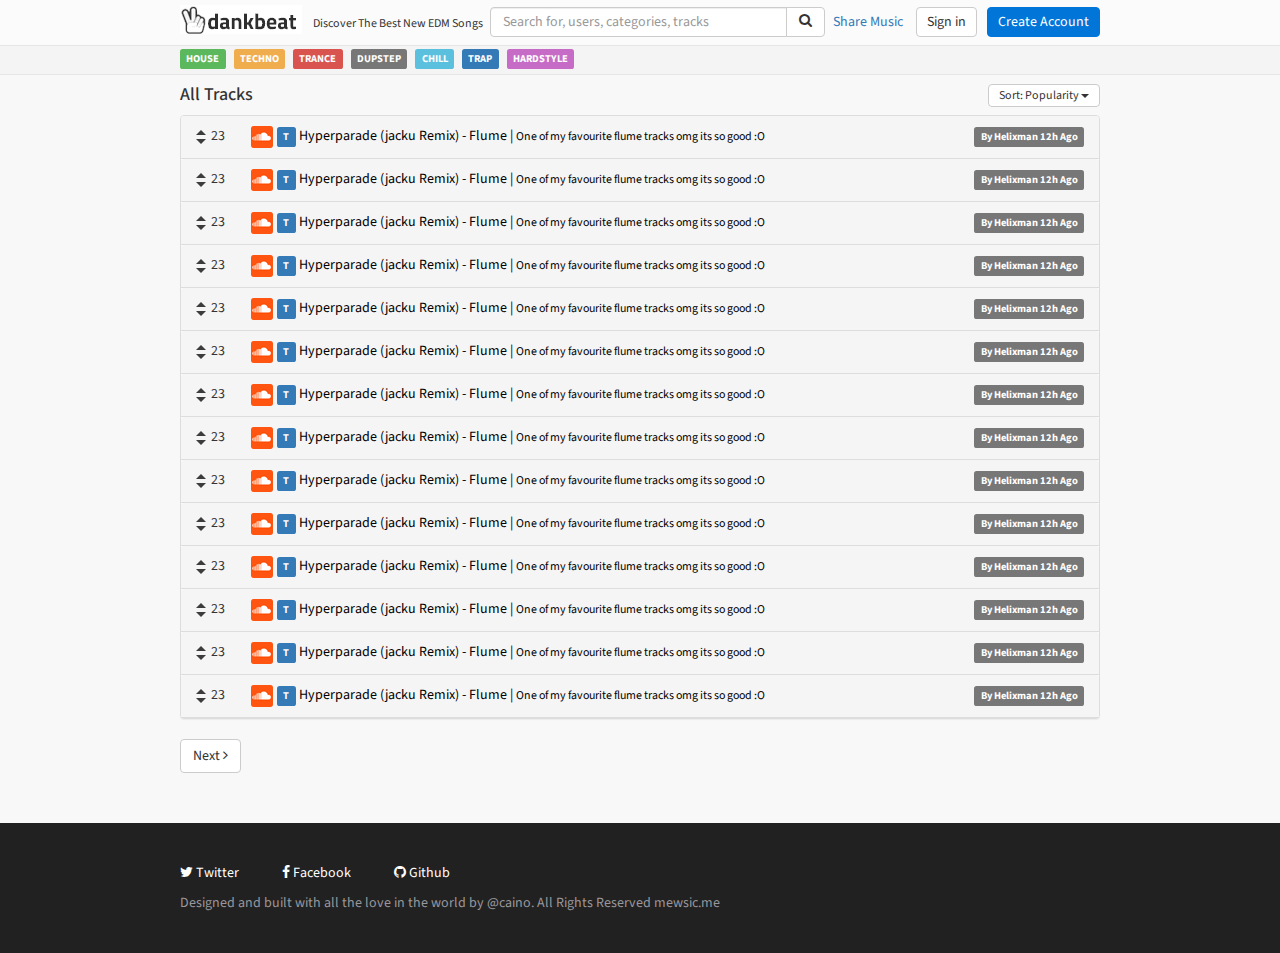
<file: index.html>
<!DOCTYPE html>
<html lang="en">
<head>
    <meta charset="utf-8">
    <meta http-equiv="X-UA-Compatible" content="IE=edge">
    <meta name="viewport" content="width=device-width, initial-scale=1">
    <title>House - dankbeat</title>

    <!-- Bootstrap -->
<!-- Latest compiled and minified CSS -->
<link rel="stylesheet" href="https://maxcdn.bootstrapcdn.com/bootstrap/3.3.6/css/bootstrap.min.css" >
    
    <link href="css/theme.css" rel="stylesheet">
    
    <link href='https://fonts.googleapis.com/css?family=Source+Sans+Pro:400,700' rel='stylesheet' type='text/css'>
    <link href="font-awesome/css/font-awesome.min.css" rel="stylesheet" type="text/css">


    <!-- HTML5 shim and Respond.js for IE8 support of HTML5 elements and media queries -->
    <!-- WARNING: Respond.js doesn't work if you view the page via file:// -->
    <!--[if lt IE 9]>
        <script src="https://oss.maxcdn.com/html5shiv/3.7.2/html5shiv.min.js"></script>
        <script src="https://oss.maxcdn.com/respond/1.4.2/respond.min.js"></script>
    <![endif]-->
    
    <link rel="apple-touch-icon" sizes="57x57" href="/f/apple-touch-icon-57x57.png">
<link rel="apple-touch-icon" sizes="60x60" href="/f/apple-touch-icon-60x60.png">
<link rel="apple-touch-icon" sizes="72x72" href="/f/apple-touch-icon-72x72.png">
<link rel="apple-touch-icon" sizes="76x76" href="/f/apple-touch-icon-76x76.png">
<link rel="apple-touch-icon" sizes="114x114" href="/f/apple-touch-icon-114x114.png">
<link rel="apple-touch-icon" sizes="120x120" href="/f/apple-touch-icon-120x120.png">
<link rel="apple-touch-icon" sizes="144x144" href="/f/apple-touch-icon-144x144.png">
<link rel="apple-touch-icon" sizes="152x152" href="/f/apple-touch-icon-152x152.png">
<link rel="apple-touch-icon" sizes="180x180" href="/f/apple-touch-icon-180x180.png">
<link rel="icon" type="image/png" href="/f/favicon-32x32.png" sizes="32x32">
<link rel="icon" type="image/png" href="/f/android-chrome-192x192.png" sizes="192x192">
<link rel="icon" type="image/png" href="/f/favicon-96x96.png" sizes="96x96">
<link rel="icon" type="image/png" href="/f/favicon-16x16.png" sizes="16x16">
<link rel="manifest" href="/f/manifest.json">
<link rel="mask-icon" href="/f/safari-pinned-tab.svg" color="#5bbad5">
<link rel="shortcut icon" href="/f/favicon.ico">
<meta name="msapplication-TileColor" content="#da532c">
<meta name="msapplication-TileImage" content="/f/mstile-144x144.png">
<meta name="msapplication-config" content="/f/browserconfig.xml">
<meta name="theme-color" content="#ffffff">
    
    
</head>
<body>
    
    <div class="top-nav">
    <div class="boundary">
    <div class="logo"><img src="img/logo.png" style="margin-bottom: 8px;"></div> 
      <div style="display:inline; margin-top:5px;">  
       <p class="logo-desc">Discover The Best New EDM Songs</p>
        </div>  

          <div class="searchbar " style="">
    <div class="input-group">
      <input type="text " class="form-control nav-height" placeholder="Search for, users, categories, tracks">
      <span class="input-group-btn ">
        <button class="btn btn-default nav-height" style="padding-top:3px;" type="button"><i class="fa fa-search"></i></button>
      </span>
    </div><!-- /input-group -->
  </div><!-- /.col-lg-6 -->
        <button class="btn btn-primary nav-button float-right " type="button" style=""> Create Account</button>
        <button class="btn btn-default nav-button float-right " type="button" style=""> Sign in</button>
        <a href="#" class="float-right share">Share Music</a>
    </div>
    </div>
    <div class="genre-nav" style="display: none;">
    <div class="boundary">
     
        <div class="nav-links font-white">
            <!--<p><a href="#" class="focus">ALL</a> - <a href="#">INDIE</a> - <a href="#">ROCK</a> - <a href="#">ALTERNATE</a> - <a href="#">POP</a> - <a href="#">RAP</a> - <a href="#">ELECTRO</a> - <a href="#">EDM</a> - <a href="#">TRAP</a> - <a href="#">HIP/HOP</a> - <a href="#">JAZZ</a> - <a href="#">OLD</a></p>-->
            <p><a href="#">ALL</a> - <a href="#">HOUSE</a> - <a href="#">TECHNO</a> - <a href="#">TRANCE</a> - <a href="#">DUBSTEP</a> - <a href="#">CHILL</a> - <a href="#">D&B</a> - <a href="#">TRAP</a> - <a href="#">HARDSTYLE</a></p>
        </div>
     
    </div>
    </div>
    <div class="sub-genre-nav">
    
    <div class="boundary">
     <!--
        <div class="nav-links arrow_b font-black" style="padding-top:2px;">
            <p style="display:inline;"><small>EDM / HOUSE </small> </p>
            |
            <small>CHOOSE TAG:</small>

            <div class="btn-group" style="margin-right:5px;">
              <button type="button" class="btn btn-default dropdown-toggle query-button" data-toggle="dropdown" aria-haspopup="true" aria-expanded="false">
                Select <span class="caret"> </span>
              </button>
              <ul class="dropdown-menu">
                <li><a href="#">Remix</a></li>
                <li><a href="#">Playlist</a></li>
              </ul>
            </div>
            
            <small>SORT BY:</small>
            <div class="btn-group">
              <button type="button" class="btn btn-default dropdown-toggle query-button" data-toggle="dropdown" aria-haspopup="true" aria-expanded="false">
                Popularity <span class="caret"> </span>
              </button>
              <ul class="dropdown-menu">
                <li><a href="#">Rising</a></li>
                <li><a href="#">Newest</a></li>
              </ul>
            </div>
        
        </div>
     -->
        <div class="genre-label">
        <a href="#"><span class="label label-success ">HOUSE</span></a>
        <a href="#"><span class="label label-warning ">TECHNO</span></a>
        <a href="#"><span class="label label-danger ">TRANCE</span></a>
        <a href="#"><span class="label label-default ">DUPSTEP</span></a>
        <a href="#"><span class="label label-info" >CHILL</span></a>
        <a href="#"><span class="label label-primary ">TRAP</span></a>
        <a href="#"><span class="label label-primary label-purple ">HARDSTYLE</span></a>
        </div>
    </div>
    </div>
    
    
    
    <!--
    <div class="tracks">
        
    <div class="boundary">
        
        
        <div style="display:inline; padding-bottom:10px;">
        <h4 style=""><b>ALL TRACKS</b>
        <small class="text-muted"><br>The Top 100 of mewsic.me Right Now!</small>
            </h4>
               
        </div>


        <div class="item">
            <div class="votes">
                <a href="#"><div class="arrow-up vote" style=""></div></a>
                <a href="#"><div class="arrow-down vote" style="margin-top:17px;"></div></a>   
                <p class="vote-number">102 </p>
            </div>
            <div class="song-style">
            <a href="#" class="songlink">
            <div class="song-holder white-background">
                
                <p class="song-title"><img src="img/yt.png" style="display: inline-block block;"> Golden Skans - Klaxons </p>
            </div>
            
            <div class="desc"> Awesome intro with sick Drop! One of my favourite songs of all time</div>
            </a></div>
            <div class="item-desc">
                
                
                <ul style="list-style:none; padding-left: 0px;">
               <a href="#"> <li style="text-align: right;"><i class="fa fa-comments"></i> 247 Comments</li></a>
                <li >By Helixman 12h Ago</li>
                
                </ul>
            
            
            </div>
        
        </div>



        <div class="menu">
          <ul class="pagination" >
    <li class="disabled">
      <a href="#" aria-label="Previous">
        <span aria-hidden="true">&laquo;</span>
      </a>
    </li>
    <li class="active"><a href="#" >1</a></li>
    <li><a href="#">2</a></li>
    <li><a href="#">3</a></li>
    <li><a href="#">4</a></li>
    <li><a href="#">5</a></li>
    <li>
      <a href="#" aria-label="Next">
        <span aria-hidden="true">&raquo;</span>
      </a>
    </li>
  </ul>
</div>
        

        
        
        
    </div>
        

    </div>


    -->
    
    
  <!-- <div id="fullbleed-bg"></div> -->
    
    
<div class="">
    
        <div class="boundary">
            
        <h4>All Tracks
        <div class="btn-group float-right" style="display:inline;">
              <button type="button" class="btn btn-default dropdown-toggle query-button" data-toggle="dropdown" aria-haspopup="true" aria-expanded="false">
                Sort: Popularity <span class="caret"> </span>
              </button>
              <ul class="dropdown-menu">
                <li><a href="#">Newest</a></li>
                <li><a href="#">Trending</a></li>
              </ul>
            </div></h4>

            <div class="panel panel-default">
                
                <div class="panel-heading">
                <ul class="track-ul">
                    <li class="track-list">

                    <a href="#"><div class="arrow-up vote" style=""></div></a>
                    <a href="#"><div class="arrow-down vote" style="margin-top:13px;"></div></a>   


                    </li>
                    <li class="track-vote-numbers">
                        23
                    </li><a href="#">
                    <li class="track-type">
                        <img src="img/sc.png">
                    </li>
                    <li class="track-tag">
                        <span class="label label-primary">T</span> <!--
                        <span class="label label-danger">REMIX</span>-->
                    </li>
                    <li class="track-song">

                         Hyperparade (jacku Remix) - Flume
                    </li>
                    
                    <li class="track-divider ">
                        |
                    </li>
                    <li class="track-title ">
                        <small>One of my favourite flume tracks omg its so good :O</small>
                    </li></a> 
                    <li class="track-desc">
                        <span class="label label-default">By Helixman 12h Ago</span>
                    </li>
                </ul>
                
                </div><div class="panel-heading">
                <ul class="track-ul">
                    <li class="track-list">

                    <a href="#"><div class="arrow-up vote" style=""></div></a>
                    <a href="#"><div class="arrow-down vote" style="margin-top:13px;"></div></a>   


                    </li>
                    <li class="track-vote-numbers">
                        23
                    </li><a href="#">
                    <li class="track-type">
                        <img src="img/sc.png">
                    </li>
                    <li class="track-tag">
                        <span class="label label-primary">T</span> <!--
                        <span class="label label-danger">REMIX</span>-->
                    </li>
                    <li class="track-song">

                         Hyperparade (jacku Remix) - Flume
                    </li>
                    
                    <li class="track-divider ">
                        |
                    </li>
                    <li class="track-title ">
                        <small>One of my favourite flume tracks omg its so good :O</small>
                    </li></a> 
                    <li class="track-desc">
                        <span class="label label-default">By Helixman 12h Ago</span>
                    </li>
                </ul>
                
                </div><div class="panel-heading">
                <ul class="track-ul">
                    <li class="track-list">

                    <a href="#"><div class="arrow-up vote" style=""></div></a>
                    <a href="#"><div class="arrow-down vote" style="margin-top:13px;"></div></a>   


                    </li>
                    <li class="track-vote-numbers">
                        23
                    </li><a href="#">
                    <li class="track-type">
                        <img src="img/sc.png">
                    </li>
                    <li class="track-tag">
                        <span class="label label-primary">T</span> <!--
                        <span class="label label-danger">REMIX</span>-->
                    </li>
                    <li class="track-song">

                         Hyperparade (jacku Remix) - Flume
                    </li>
                    
                    <li class="track-divider ">
                        |
                    </li>
                    <li class="track-title ">
                        <small>One of my favourite flume tracks omg its so good :O</small>
                    </li></a> 
                    <li class="track-desc">
                        <span class="label label-default">By Helixman 12h Ago</span>
                    </li>
                </ul>
                
                </div><div class="panel-heading">
                <ul class="track-ul">
                    <li class="track-list">

                    <a href="#"><div class="arrow-up vote" style=""></div></a>
                    <a href="#"><div class="arrow-down vote" style="margin-top:13px;"></div></a>   


                    </li>
                    <li class="track-vote-numbers">
                        23
                    </li><a href="#">
                    <li class="track-type">
                        <img src="img/sc.png">
                    </li>
                    <li class="track-tag">
                        <span class="label label-primary">T</span> <!--
                        <span class="label label-danger">REMIX</span>-->
                    </li>
                    <li class="track-song">

                         Hyperparade (jacku Remix) - Flume
                    </li>
                    
                    <li class="track-divider ">
                        |
                    </li>
                    <li class="track-title ">
                        <small>One of my favourite flume tracks omg its so good :O</small>
                    </li></a> 
                    <li class="track-desc">
                        <span class="label label-default">By Helixman 12h Ago</span>
                    </li>
                </ul>
                
                </div><div class="panel-heading">
                <ul class="track-ul">
                    <li class="track-list">

                    <a href="#"><div class="arrow-up vote" style=""></div></a>
                    <a href="#"><div class="arrow-down vote" style="margin-top:13px;"></div></a>   


                    </li>
                    <li class="track-vote-numbers">
                        23
                    </li><a href="#">
                    <li class="track-type">
                        <img src="img/sc.png">
                    </li>
                    <li class="track-tag">
                        <span class="label label-primary">T</span> <!--
                        <span class="label label-danger">REMIX</span>-->
                    </li>
                    <li class="track-song">

                         Hyperparade (jacku Remix) - Flume
                    </li>
                    
                    <li class="track-divider ">
                        |
                    </li>
                    <li class="track-title ">
                        <small>One of my favourite flume tracks omg its so good :O</small>
                    </li></a> 
                    <li class="track-desc">
                        <span class="label label-default">By Helixman 12h Ago</span>
                    </li>
                </ul>
                
                </div><div class="panel-heading">
                <ul class="track-ul">
                    <li class="track-list">

                    <a href="#"><div class="arrow-up vote" style=""></div></a>
                    <a href="#"><div class="arrow-down vote" style="margin-top:13px;"></div></a>   


                    </li>
                    <li class="track-vote-numbers">
                        23
                    </li><a href="#">
                    <li class="track-type">
                        <img src="img/sc.png">
                    </li>
                    <li class="track-tag">
                        <span class="label label-primary">T</span> <!--
                        <span class="label label-danger">REMIX</span>-->
                    </li>
                    <li class="track-song">

                         Hyperparade (jacku Remix) - Flume
                    </li>
                    
                    <li class="track-divider ">
                        |
                    </li>
                    <li class="track-title ">
                        <small>One of my favourite flume tracks omg its so good :O</small>
                    </li></a> 
                    <li class="track-desc">
                        <span class="label label-default">By Helixman 12h Ago</span>
                    </li>
                </ul>
                
                </div><div class="panel-heading">
                <ul class="track-ul">
                    <li class="track-list">

                    <a href="#"><div class="arrow-up vote" style=""></div></a>
                    <a href="#"><div class="arrow-down vote" style="margin-top:13px;"></div></a>   


                    </li>
                    <li class="track-vote-numbers">
                        23
                    </li><a href="#">
                    <li class="track-type">
                        <img src="img/sc.png">
                    </li>
                    <li class="track-tag">
                        <span class="label label-primary">T</span> <!--
                        <span class="label label-danger">REMIX</span>-->
                    </li>
                    <li class="track-song">

                         Hyperparade (jacku Remix) - Flume
                    </li>
                    
                    <li class="track-divider ">
                        |
                    </li>
                    <li class="track-title ">
                        <small>One of my favourite flume tracks omg its so good :O</small>
                    </li></a> 
                    <li class="track-desc">
                        <span class="label label-default">By Helixman 12h Ago</span>
                    </li>
                </ul>
                
                </div><div class="panel-heading">
                <ul class="track-ul">
                    <li class="track-list">

                    <a href="#"><div class="arrow-up vote" style=""></div></a>
                    <a href="#"><div class="arrow-down vote" style="margin-top:13px;"></div></a>   


                    </li>
                    <li class="track-vote-numbers">
                        23
                    </li><a href="#">
                    <li class="track-type">
                        <img src="img/sc.png">
                    </li>
                    <li class="track-tag">
                        <span class="label label-primary">T</span> <!--
                        <span class="label label-danger">REMIX</span>-->
                    </li>
                    <li class="track-song">

                         Hyperparade (jacku Remix) - Flume
                    </li>
                    
                    <li class="track-divider ">
                        |
                    </li>
                    <li class="track-title ">
                        <small>One of my favourite flume tracks omg its so good :O</small>
                    </li></a> 
                    <li class="track-desc">
                        <span class="label label-default">By Helixman 12h Ago</span>
                    </li>
                </ul>
                
                </div><div class="panel-heading">
                <ul class="track-ul">
                    <li class="track-list">

                    <a href="#"><div class="arrow-up vote" style=""></div></a>
                    <a href="#"><div class="arrow-down vote" style="margin-top:13px;"></div></a>   


                    </li>
                    <li class="track-vote-numbers">
                        23
                    </li><a href="#">
                    <li class="track-type">
                        <img src="img/sc.png">
                    </li>
                    <li class="track-tag">
                        <span class="label label-primary">T</span> <!--
                        <span class="label label-danger">REMIX</span>-->
                    </li>
                    <li class="track-song">

                         Hyperparade (jacku Remix) - Flume
                    </li>
                    
                    <li class="track-divider ">
                        |
                    </li>
                    <li class="track-title ">
                        <small>One of my favourite flume tracks omg its so good :O</small>
                    </li></a> 
                    <li class="track-desc">
                        <span class="label label-default">By Helixman 12h Ago</span>
                    </li>
                </ul>
                
                </div><div class="panel-heading">
                <ul class="track-ul">
                    <li class="track-list">

                    <a href="#"><div class="arrow-up vote" style=""></div></a>
                    <a href="#"><div class="arrow-down vote" style="margin-top:13px;"></div></a>   


                    </li>
                    <li class="track-vote-numbers">
                        23
                    </li><a href="#">
                    <li class="track-type">
                        <img src="img/sc.png">
                    </li>
                    <li class="track-tag">
                        <span class="label label-primary">T</span> <!--
                        <span class="label label-danger">REMIX</span>-->
                    </li>
                    <li class="track-song">

                         Hyperparade (jacku Remix) - Flume
                    </li>
                    
                    <li class="track-divider ">
                        |
                    </li>
                    <li class="track-title ">
                        <small>One of my favourite flume tracks omg its so good :O</small>
                    </li></a> 
                    <li class="track-desc">
                        <span class="label label-default">By Helixman 12h Ago</span>
                    </li>
                </ul>
                
                </div><div class="panel-heading">
                <ul class="track-ul">
                    <li class="track-list">

                    <a href="#"><div class="arrow-up vote" style=""></div></a>
                    <a href="#"><div class="arrow-down vote" style="margin-top:13px;"></div></a>   


                    </li>
                    <li class="track-vote-numbers">
                        23
                    </li><a href="#">
                    <li class="track-type">
                        <img src="img/sc.png">
                    </li>
                    <li class="track-tag">
                        <span class="label label-primary">T</span> <!--
                        <span class="label label-danger">REMIX</span>-->
                    </li>
                    <li class="track-song">

                         Hyperparade (jacku Remix) - Flume
                    </li>
                    
                    <li class="track-divider ">
                        |
                    </li>
                    <li class="track-title ">
                        <small>One of my favourite flume tracks omg its so good :O</small>
                    </li></a> 
                    <li class="track-desc">
                        <span class="label label-default">By Helixman 12h Ago</span>
                    </li>
                </ul>
                
                </div><div class="panel-heading">
                <ul class="track-ul">
                    <li class="track-list">

                    <a href="#"><div class="arrow-up vote" style=""></div></a>
                    <a href="#"><div class="arrow-down vote" style="margin-top:13px;"></div></a>   


                    </li>
                    <li class="track-vote-numbers">
                        23
                    </li><a href="#">
                    <li class="track-type">
                        <img src="img/sc.png">
                    </li>
                    <li class="track-tag">
                        <span class="label label-primary">T</span> <!--
                        <span class="label label-danger">REMIX</span>-->
                    </li>
                    <li class="track-song">

                         Hyperparade (jacku Remix) - Flume
                    </li>
                    
                    <li class="track-divider ">
                        |
                    </li>
                    <li class="track-title ">
                        <small>One of my favourite flume tracks omg its so good :O</small>
                    </li></a> 
                    <li class="track-desc">
                        <span class="label label-default">By Helixman 12h Ago</span>
                    </li>
                </ul>
                
                </div><div class="panel-heading">
                <ul class="track-ul">
                    <li class="track-list">

                    <a href="#"><div class="arrow-up vote" style=""></div></a>
                    <a href="#"><div class="arrow-down vote" style="margin-top:13px;"></div></a>   


                    </li>
                    <li class="track-vote-numbers">
                        23
                    </li><a href="#">
                    <li class="track-type">
                        <img src="img/sc.png">
                    </li>
                    <li class="track-tag">
                        <span class="label label-primary">T</span> <!--
                        <span class="label label-danger">REMIX</span>-->
                    </li>
                    <li class="track-song">

                         Hyperparade (jacku Remix) - Flume
                    </li>
                    
                    <li class="track-divider ">
                        |
                    </li>
                    <li class="track-title ">
                        <small>One of my favourite flume tracks omg its so good :O</small>
                    </li></a> 
                    <li class="track-desc">
                        <span class="label label-default">By Helixman 12h Ago</span>
                    </li>
                </ul>
                
                </div><div class="panel-heading">
                <ul class="track-ul">
                    <li class="track-list">

                    <a href="#"><div class="arrow-up vote" style=""></div></a>
                    <a href="#"><div class="arrow-down vote" style="margin-top:13px;"></div></a>   


                    </li>
                    <li class="track-vote-numbers">
                        23
                    </li><a href="#">
                    <li class="track-type">
                        <img src="img/sc.png">
                    </li>
                    <li class="track-tag">
                        <span class="label label-primary">T</span> <!--
                        <span class="label label-danger">REMIX</span>-->
                    </li>
                    <li class="track-song">

                         Hyperparade (jacku Remix) - Flume
                    </li>
                    
                    <li class="track-divider ">
                        |
                    </li>
                    <li class="track-title ">
                        <small>One of my favourite flume tracks omg its so good :O</small>
                    </li></a> 
                    <li class="track-desc">
                        <span class="label label-default">By Helixman 12h Ago</span>
                    </li>
                </ul>
                
                </div>
                

            </div>
            <div class="pagination-buton">

            <button class="btn btn-default"> Next <i class="fa fa-angle-right"></i></button>
                </div>
        </div>


</div>
    
    
    
    
    
    
    
    
    
    <div class="footer-boundary">
        <div class="boundary footer-style">
            <ul class="footer-ul">
                <li>
                    <a href="#"><i class="fa fa-twitter"></i> Twitter</a>
                </li>    
                <li>
                    <a href="#"><i class="fa fa-facebook"></i> Facebook</a>
                </li>    
                <li>
                    <a href="#"><i class="fa fa-github"></i> Github</a>
                </li>    
            </ul>
            <ul style="    list-style: none; padding-left:0px; margin-top:10px;">
                <li>
                <p>Designed and built with all the love in the world by @caino. All Rights Reserved mewsic.me</p>
                </li>    
                <li>
                <p></p>
                </li>    
  
            </ul>

            
        </div>
    </div>

    <!-- jQuery (necessary for Bootstrap's JavaScript plugins) -->
    <script src="https://ajax.googleapis.com/ajax/libs/jquery/1.11.2/jquery.min.js"></script>
    <!-- Include all compiled plugins (below), or include individual files as needed -->
    <script src="https://maxcdn.bootstrapcdn.com/bootstrap/3.3.2/js/bootstrap.min.js"></script>
</body>
</html>
</file>
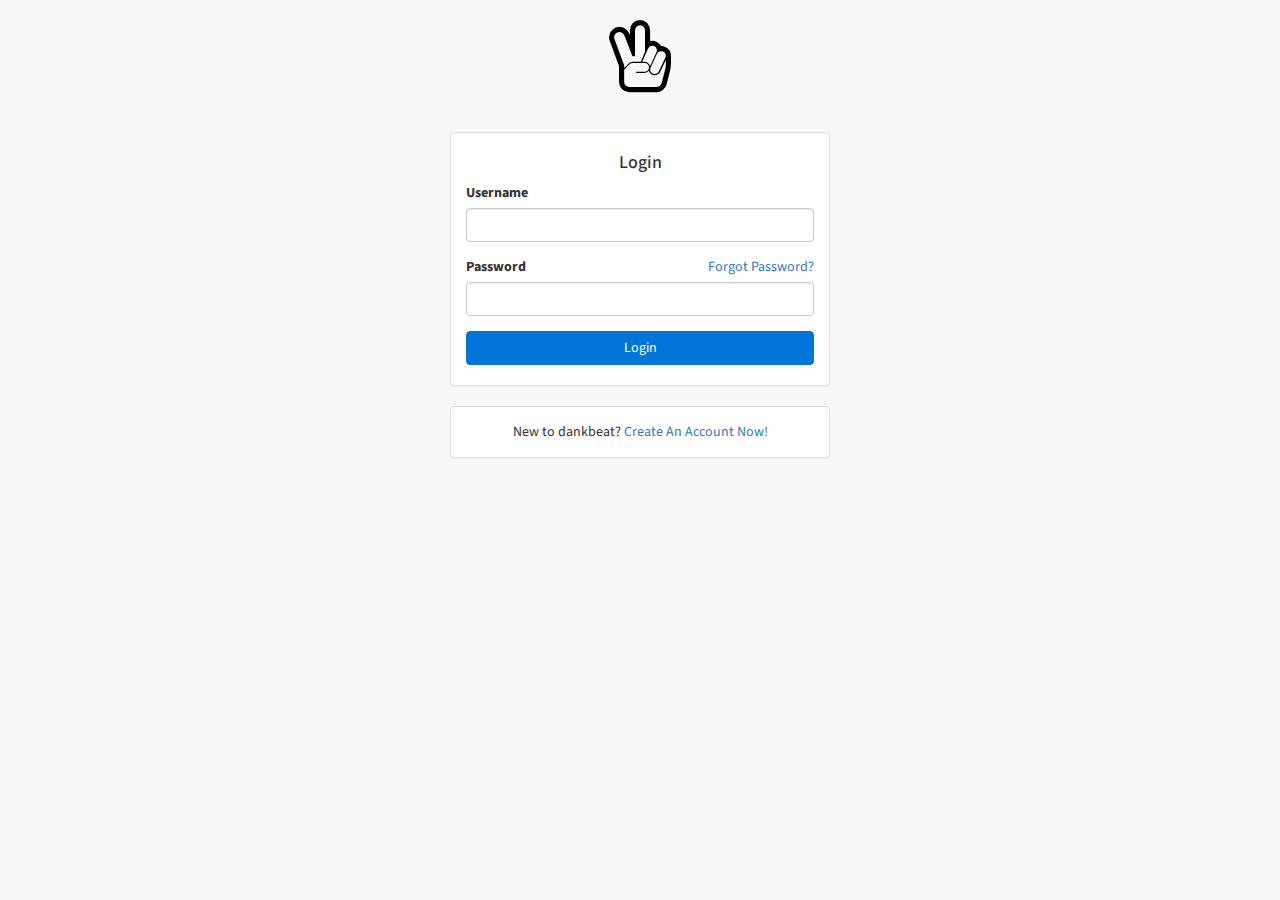
<file: login.html>
<!DOCTYPE html>
<html lang="en">
<head>
    <meta charset="utf-8">
    <meta http-equiv="X-UA-Compatible" content="IE=edge">
    <meta name="viewport" content="width=device-width, initial-scale=1">
    <title>House - dankbeat</title>

    <!-- Bootstrap -->
<!-- Latest compiled and minified CSS -->
<link rel="stylesheet" href="https://maxcdn.bootstrapcdn.com/bootstrap/3.3.6/css/bootstrap.min.css" >
    
    <link href="css/theme.css" rel="stylesheet">
    
    <link href='https://fonts.googleapis.com/css?family=Source+Sans+Pro:400,700' rel='stylesheet' type='text/css'>
<link rel="stylesheet" href="https://maxcdn.bootstrapcdn.com/font-awesome/4.5.0/css/font-awesome.min.css">


    <!-- HTML5 shim and Respond.js for IE8 support of HTML5 elements and media queries -->
    <!-- WARNING: Respond.js doesn't work if you view the page via file:// -->
    <!--[if lt IE 9]>
        <script src="https://oss.maxcdn.com/html5shiv/3.7.2/html5shiv.min.js"></script>
        <script src="https://oss.maxcdn.com/respond/1.4.2/respond.min.js"></script>
    <![endif]-->
    
    <link rel="apple-touch-icon" sizes="57x57" href="/f/apple-touch-icon-57x57.png">
<link rel="apple-touch-icon" sizes="60x60" href="/f/apple-touch-icon-60x60.png">
<link rel="apple-touch-icon" sizes="72x72" href="/f/apple-touch-icon-72x72.png">
<link rel="apple-touch-icon" sizes="76x76" href="/f/apple-touch-icon-76x76.png">
<link rel="apple-touch-icon" sizes="114x114" href="/f/apple-touch-icon-114x114.png">
<link rel="apple-touch-icon" sizes="120x120" href="/f/apple-touch-icon-120x120.png">
<link rel="apple-touch-icon" sizes="144x144" href="/f/apple-touch-icon-144x144.png">
<link rel="apple-touch-icon" sizes="152x152" href="/f/apple-touch-icon-152x152.png">
<link rel="apple-touch-icon" sizes="180x180" href="/f/apple-touch-icon-180x180.png">
<link rel="icon" type="image/png" href="/f/favicon-32x32.png" sizes="32x32">
<link rel="icon" type="image/png" href="/f/android-chrome-192x192.png" sizes="192x192">
<link rel="icon" type="image/png" href="/f/favicon-96x96.png" sizes="96x96">
<link rel="icon" type="image/png" href="/f/favicon-16x16.png" sizes="16x16">
<link rel="manifest" href="/f/manifest.json">
<link rel="mask-icon" href="/f/safari-pinned-tab.svg" color="#5bbad5">
<link rel="shortcut icon" href="/f/favicon.ico">
<meta name="msapplication-TileColor" content="#da532c">
<meta name="msapplication-TileImage" content="/f/mstile-144x144.png">
<meta name="msapplication-config" content="/f/browserconfig.xml">
<meta name="theme-color" content="#ffffff">
    
    
</head>
<body>
    
    <h1 class="login-brand"><a href="/"><i class="fa fa-hand-peace-o fa-2x"></i></a></h1>
    <h3 class="login-brand"></h3>
    
    
    <div class="container">
        
        <div class="panel panel-default col-sm-6 col-sm-push-3 col-lg-4 col-lg-push-4 panel-login">
            <form action="" method="POST" role="form">

                <h4 style="text-align:center;">Login</h4>
                <div class="form-group">
                    <label for="">Username</label>
                    <input type="text" class="form-control" id="" placeholder="">
                </div>
                  <div class="form-group">
                    <label for="">Password </label><a class="float-right" href="#">Forgot Password?</a>
                    <input type="text" class="form-control" id="" placeholder="">
                </div>



	           <button type="submit" class="btn btn-primary col-xs-12">Login</button>
            </form>

        </div>
        

    </div>
    <div class="container">
        <div class="panel panel-default center-div col-lg-4 col-lg-push-4 col-sm-6 col-sm-push-3 ">
	<div class="panel-body" style="text-align:center;">
	   New to dankbeat? <a href="/register">Create An Account Now!</a>
	</div>
</div>
   
</div>


    
    
    </body>
</html>
</file>
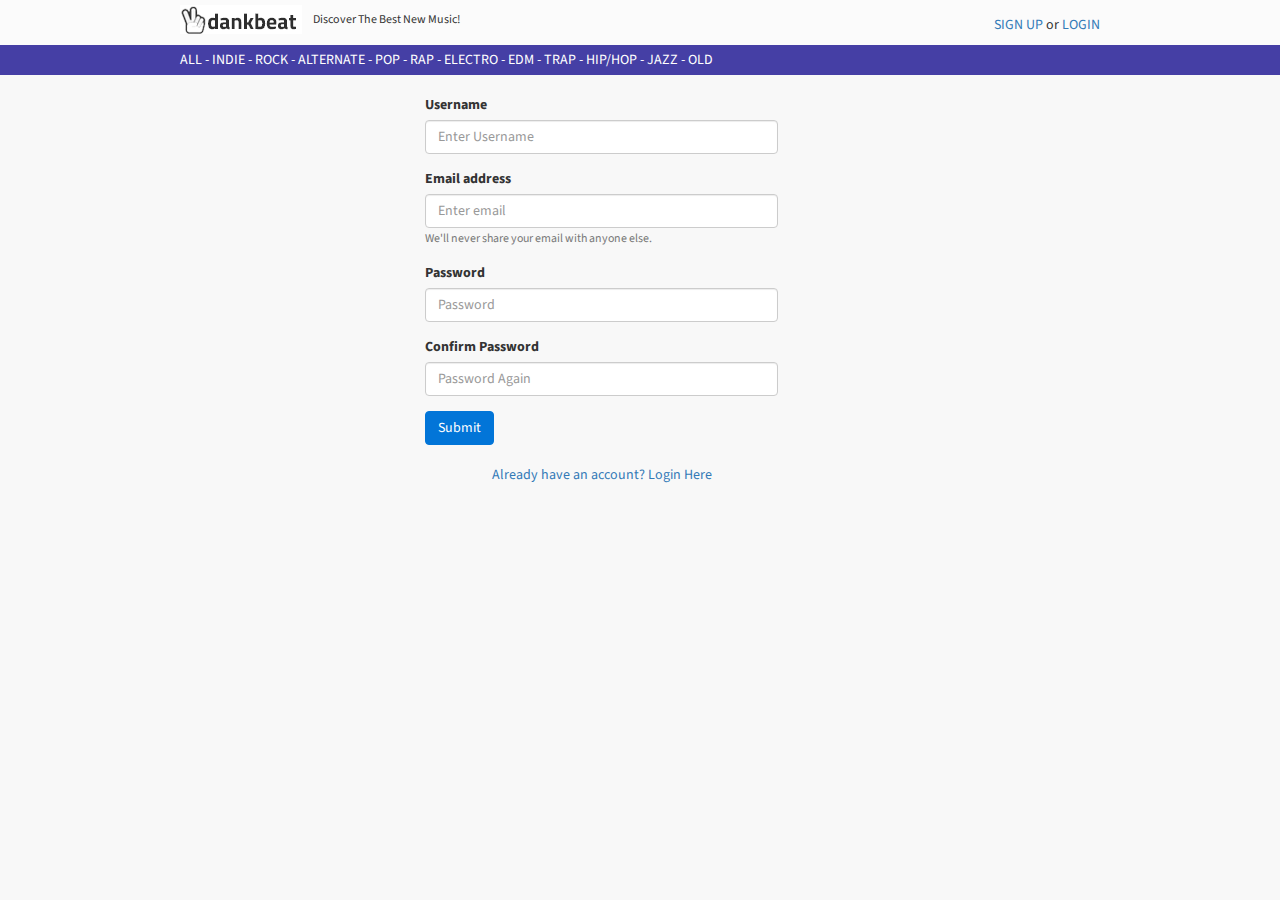
<file: register.html>
<!DOCTYPE html>
<html lang="en">
<head>
    <meta charset="utf-8">
    <meta http-equiv="X-UA-Compatible" content="IE=edge">
    <meta name="viewport" content="width=device-width, initial-scale=1">
    <title>Bootstrap 101 Template</title>

 <!-- Bootstrap -->
    <link href="https://maxcdn.bootstrapcdn.com/bootstrap/3.3.2/css/bootstrap.css" rel="stylesheet">
    <link href="css/theme.css" rel="stylesheet">
    
    <link href='https://fonts.googleapis.com/css?family=Source+Sans+Pro:400,700' rel='stylesheet' type='text/css'>

    <!-- HTML5 shim and Respond.js for IE8 support of HTML5 elements and media queries -->
    <!-- WARNING: Respond.js doesn't work if you view the page via file:// -->
    <!--[if lt IE 9]>
        <script src="https://oss.maxcdn.com/html5shiv/3.7.2/html5shiv.min.js"></script>
        <script src="https://oss.maxcdn.com/respond/1.4.2/respond.min.js"></script>
    <![endif]-->
</head>
<body>
        <div class="top-nav">
    <div class="boundary">
    <div class="logo"><img src="img/logo.png"></div> 
        
       <p class="logo-desc">Discover The Best New Music!</p>
        <div class="login"><a href="#">SIGN UP</a> or <a href="#">LOGIN</a> </div>
    </div>
    </div>
    <div class="genre-nav">
    <div class="boundary">
     
        <div class="nav-links font-white">
            <p><a href="#" class="focus">ALL</a> - <a href="#">INDIE</a> - <a href="#">ROCK</a> - <a href="#">ALTERNATE</a> - <a href="#">POP</a> - <a href="#">RAP</a> - <a href="#">ELECTRO</a> - <a href="#">EDM</a> - <a href="#">TRAP</a> - <a href="#">HIP/HOP</a> - <a href="#">JAZZ</a> - <a href="#">OLD</a></p>
        </div>
     
    </div>
    </div>
    
    <div class="boundary">
    <div class="col-sm-5 col-xs-6 col-sm-push-3">
        <form>
  <fieldset class="form-group">
      <br>
    <label for="exampleInputEmail1">Username</label>
    <input type="name" class="form-control" id="exampleInputEmail1" placeholder="Enter Username">

  </fieldset>
    <fieldset class="form-group">

    <label for="exampleInputEmail1">Email address</label>
    <input type="email" class="form-control" id="exampleInputEmail1" placeholder="Enter email">
    <small class="text-muted">We'll never share your email with anyone else.</small>
  </fieldset>
  <fieldset class="form-group">
    <label for="exampleInputPassword1">Password</label>
    <input type="password" class="form-control" id="exampleInputPassword1" placeholder="Password">
  </fieldset>
              <fieldset class="form-group">
    <label for="exampleInputPassword1">Confirm Password</label>
    <input type="password" class="form-control" id="exampleInputPassword1" placeholder="Password Again">
  </fieldset>







  <button type="submit" class="btn btn-primary">Submit</button>
            <br>
            <br>
  <a href="#"><p style="text-align: center;">Already have an account? Login Here</p></a>          
</form>
       </div> 
    </div>
    
    <!-- jQuery (necessary for Bootstrap's JavaScript plugins) -->
    <script src="https://ajax.googleapis.com/ajax/libs/jquery/1.11.2/jquery.min.js"></script>
    <!-- Include all compiled plugins (below), or include individual files as needed -->
    <script src="https://maxcdn.bootstrapcdn.com/bootstrap/3.3.2/js/bootstrap.min.js"></script>
</body>
</html>
</file>
<file: css/theme.css>
body {
    background-color: #f8f8f8;
    font-family: 'Source Sans Pro', sans-serif;
}

.genre-label a:hover {
    color:white;
    
}

.btn-primary {
    color: #fff;
    background-color: #0275d8;
    border-color: #0275d8;
}

.btn-primary:hover {
    color: #fff;
    background-color: #025aa5;
    border-color: #01549b;
}

.btn-default:hover {
    color: #fff;
    background-color: #0275d8;
    border-color: #0275d8;
}

.dropdown-menu>li>a:focus, .dropdown-menu>li>a:hover {
    color: #FFFFFF;
    text-decoration: none;
    background-color: #0275D8;
}

.top-nav {
    height: 45px;
    background-color: #FBFBFB;
    
}

.genre-nav {
    height:30px;
    background-color: #453fa5;

    
}

.sub-genre-nav {
    height:30px;
    background-color: #f4f4f4;
        border: 1px;
    border-color: #e5e5e5;
    border-style: solid;
    border-left: 1px;
    border-right: 1px;
    
}



.boundary {
    width:920px;
    margin:auto;
    height:100%;
}

.logo {
    height:100%;
    padding-top:5px;
    width:130px;
    display: inline-block;
}

.login {
    display: inline-block;
    width:;
    float:right;
    padding-top:15px;
}

.nav-links {
    padding-top:5px;
}

.font-white {
    color:white;
}

.font-white a {
    color:white;
    
}

.tracks {
    margin-top:10px;
}

.item {
    height:33px;
    background-color:white;
    
    border-radius: 0px 0px 0px 0px;
-moz-border-radius: 0px 0px 0px 0px;
-webkit-border-radius: 0px 0px 0px 0px;
border: 1px solid #d7d7d7;
    border-bottom: none;
}

.votes {
    width:50px;
    height:100%;
        display:inline-block;
    background-color: #f0f0f0;
}

.votes a:active {
    background: rgba(255, 165, 0, 0.7);
}

.blue {
    background-color:#2E4358;
    
    
}

.arrow-up {
	width: 0; 
	height: 0; 
	border-left: 5px solid transparent;
	border-right: 5px solid transparent;
	position: absolute;
	border-bottom: 5px solid #3C3C3C;
    display: inline;
}
.arrow-down {
	width: 0; 
	height: 0; 
	border-left: 5px solid transparent;
	border-right: 5px solid transparent;
	
	border-top: 5px solid #3C3C3C;
}

.vote {

    margin-top:4px;
    position: absolute;
}

.vote-number {
    width:30px;
    margin-left:20px;
    padding-top:4px;
}

.song-name {
    display:inline-block;
    width:100;

    
    margin-left:5px;
}

.description {
    height:30px;
    width: ;
    display: inline-block;
}

.desc {
    
    height:0px;
        display:inline;
    max-width: 300px;
    margin-left:7px;

}

.song-name-holder {
    display: inline;
    height:50px;
    width:100%;
}

.song-title {

    padding-top:4px;
    padding-bottom:5px;
    padding-left:5px;
    padding-right:8px;
    margin-bottom: 0px;
    
        -webkit-border-radius: 0px 0px 0px 0px;
    border: 1px solid #d7d7d7;
    border-bottom: none;
    border-top: none;
    border-left: none;


}

.song-holder {
        width:px;
    height:100%;
        display:inline-block;
    
}

.white-background {
    background-color: white;
}

.desc-text {
    display: inline;
    margin-left:5px;
}

.logo-desc {
    display: inline;
    font-size: 12px;
    
}

.item-desc {
    display:inline;
    float:right;
    margin-right:5px;
    font-size:11px;
    height:32px;
    
}

.active {

}

.arrow_box {
	position: relative;

}
.arrow_box:after {
	bottom: 100%;
	left: 50%;
	border: solid transparent;
	content: " ";
	height: 0;
	width: 0;
	position: absolute;
	pointer-events: none;
	border-color: rgba(255, 255, 255, 0);
	border-bottom-color: #ffffff;
	border-width: 5px;
	margin-left: -420px;
}


.song-style {
    display:inline;
    
}
.song-style a:hover {
    
    text-decoration: none;
    color: #939393;
}

.song-style a {
    
    color: #2c5381;
}
.float-right {
    float:right;
}

.text-muted {
    margin-bottom:50px;
}


.arrow_box_green {
	position: relative;
}
.arrow_box_green:after {
	right: 100%;
	top: 50%;
	border: solid transparent;
	content: " ";
	height: 0;
	width: 0;
	position: absolute;
	pointer-events: none;
	border-color: rgba(136, 183, 213, 0);
	border-right-color: #449D44;
	border-width: 6px;
	margin-top: -6px;
}
.footer-boundary {
        padding-top: 40px;
    padding-bottom: 30px;
    margin-top: 50px;
    color: #99979c;

    background-color: #212121;
}

.footer-ul {

    list-style: none;
    padding-left:0px;
    color: white;
}

.footer-ul a {
    color:white;
}

.footer-ul a:hover {
    text-decoration: none;
}

.footer-ul li {
display: inline-block;
    margin-right:40px;
}

.nav-button {
    display:inline; margin-left:10px; 
    padding:4px 10px;
    margin-top:7px;
}

.pagination {

    
    border-radius: 0px; !important
}

.font-black a {
    color:black;
}

.menu { text-align:center; }
.menu ul { display:inline-table;}
.menu ul li {display:inline;}
            .menu ul li a {
                color:black;
            }

.track-list {

    list-style: none;
}

.track-ul {
        padding:0px;
    margin:0px;
    list-style: none;
    
}
.track-ul li {
    display: inline;

}

.track-vote-numbers {
    margin-left:15px;
    display: inline;
    width:40px;
    position: absolute;
    
}

.track-type {
    margin-left:55px;
}

.track-tag {
    color:purple;
}

.track-desc {
    float:right;
}

.track-ul a {
    color:black;
    text-decoration: none;

}
.searchbar {
    position: absolute;

    display: inline-table;
    margin-top: 7px;

    margin-left:7px;
    width:335px
}

.nav-height {
    height:30px;
}

.share {
    padding:6px 3px;
    margin-top:6px;
}

.share:hover {
    color:black;
    text-decoration: none;
}

.trans {
    background-color:transparent;
    color:black;
}

.purple-border {
    border-color: #453fa5
}

.purple-color {
    color: #453fa5;
}

.btn-register {
    background-color: #453FA5;
    color:white;
}

.query-button {
   padding:2px 10px;
    margin-top:-1px;
    font-size:12px;
}



#fullbleed-bg {
        width: 100%;
    min-width: 1000px;
    height: 429px;
    position: absolute;
    top: 50px;
    background: url(/img/bg.png) top center no-repeat;
    max-width: 100%;
    overflow-x: hidden;
    display: block;
    z-index: -2;
    margin-top:55px;
}

.pagination-button {
    text-align: center;
}

.genre-label a {
    margin-top:5px;
    margin-right:5px;
}

.grenre-label a:hover {
    text-decoration: none;
}

.genre-label {
    margin-top:2px;
}

.label-purple {
    background-color:#c66bc6;
}

.panel-login {
    padding-top:10px;
    padding-bottom:20px;
    margin-top:20px;

}

.login-brand {
    text-align: center;
    color:black;
}
.login-brand a{
    color:black;
}
.login-brand a:hover {
    color:#025aa5;
}

.center-div {

}
</file>
